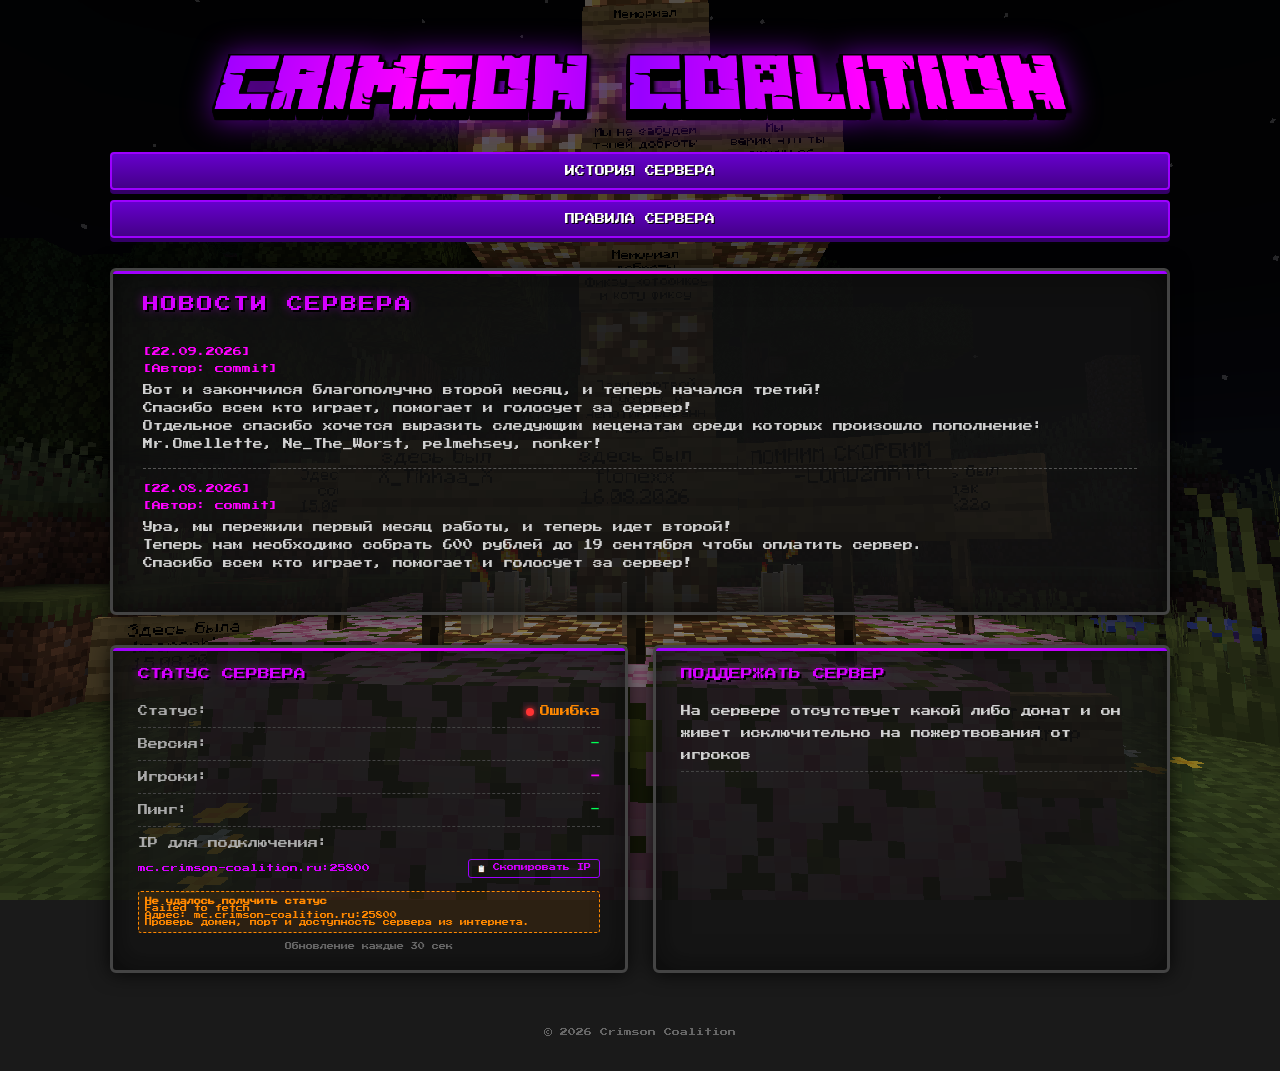
<file: index.html>
<!--

   ___     _                               ___            _ _ _   _             
  / __\ __(_)_ __ ___  ___  ___  _ __     / __\___   __ _| (_) |_(_) ___  _ __  
 / / | '__| | '_ ` _ \/ __|/ _ \| '_ \   / /  / _ \ / _` | | | __| |/ _ \| '_ \ 
/ /__| |  | | | | | | \__ \ (_) | | | | / /__| (_) | (_| | | | |_| | (_) | | | |
\____/_|  |_|_| |_| |_|___/\___/|_| |_| \____/\___/ \__,_|_|_|\__|_|\___/|_| |_|
                                                                                


-->

<!DOCTYPE html>
<html lang="ru">
<head>
    <meta charset="UTF-8">
    <meta name="viewport" content="width=device-width, initial-scale=1.0">
    <title>Crimson Coalition — Ванильный сервер без правил</title>
    <link href="https://fonts.googleapis.com/css2?family=Press+Start+2P&display=swap" rel="stylesheet">
    <link rel="stylesheet" href="style.css">
</head>
<body>

<!-- Yandex.Metrika counter -->
<script type="text/javascript">
    (function(m,e,t,r,i,k,a){
        m[i]=m[i]||function(){(m[i].a=m[i].a||[]).push(arguments)};
        m[i].l=1*new Date();
        for (var j = 0; j < document.scripts.length; j++) {if (document.scripts[j].src === r) { return; }}
        k=e.createElement(t),a=e.getElementsByTagName(t)[0],k.async=1,k.src=r,a.parentNode.insertBefore(k,a)
    })(window, document,'script','https://mc.yandex.ru/metrika/tag.js', 'ym');

    ym(92521306, 'init', {clickmap:true, referrer: document.referrer, url: location.href, accurateTrackBounce:true, trackLinks:true});
</script>
<noscript><div><img src="https://mc.yandex.ru/watch/92521306" style="position:absolute; left:-9999px;" alt="" /></div></noscript>
<!-- /Yandex.Metrika counter -->


    <div class="wrapper">

        <div class="logo-container">
            <img src="logo.png" alt="mc.crimson-coalition.ru">
            <a href="history.html" class="donate-btn" style="background: linear-gradient(180deg, #6600cc, #440088); border-color: #9d00ff; box-shadow: 0 4px 0 #330066; margin-top: 10px;">
            История сервера
            </a>

            <a href="rules.html" class="donate-btn" style="background: linear-gradient(180deg, #6600cc, #440088); border-color: #9d00ff; box-shadow: 0 4px 0 #330066; margin-top: 10px;">
            Правила сервера
            </a>

        </div>

        <div class="news-block">
            <div class="news-title">Новости сервера</div>

            <div class="news-item">
                <div class="news-date">[22.09.2026]</div>
                <div class="news-date">[Автор: commit]</div>
                <div class="news-text">
                Вот и закончился благополучно второй месяц, и теперь начался третий!
                </div>    
                <div class="news-text">                         
               Спасибо всем кто играет, помогает и голосует за сервер!
                </div>
                <div class="news-text">       
                Отдельное спасибо хочется выразить следующим меценатам среди которых произошло пополнение: Mr.Omellette, Ne_The_Worst, pelmehsey, nonker!
                </div>
            </div>


            <div class="news-item">
                <div class="news-date">[22.08.2026]</div>
                <div class="news-date">[Автор: commit]</div>
                <div class="news-text">
                Ура, мы пережили первый месяц работы, и теперь идет второй!
                </div>    
                <div class="news-text">                         
                Теперь нам необходимо собрать 600 рублей до 19 сентября чтобы оплатить сервер.
                </div>
                <div class="news-text">       
                Спасибо всем кто играет, помогает и голосует за сервер!
                </div>
            </div>

        </div>

        <div class="widgets-row">

            <div class="widget">
                <div class="widget-title"> Статус сервера</div>
                <div class="server-status">
                    <div class="status-line">
                        <span class="status-label">Статус:</span>
                        <span class="status-value" id="server-status">
                            <span class="offline-dot"></span>Загрузка...
                        </span>
                    </div>
                    <div class="status-line">
                        <span class="status-label">Версия:</span>
                        <span class="status-value" id="server-version">-</span>
                    </div>
                    <div class="status-line">
                        <span class="status-label">Игроки:</span>
                        <span class="status-value player-count" id="player-count">-</span>
                    </div>
                     <div class="status-line">
                        <span class="status-label">Пинг:</span>
                        <span class="status-value" id="server-ping">-</span>
                    </div>
                    <div class="status-line" style="flex-direction: column; align-items: flex-start; gap: 5px;">
                        <span class="status-label">IP для подключения:</span>
                        <div style="display: flex; align-items: center; width: 100%; justify-content: space-between;">
                            <span class="ip-value" id="server-ip-display">-</span>
                            <button class="copy-ip-btn" id="copy-ip-btn">📋 Скопировать IP</button>
                        </div>
                    </div>
                </div>
                <!-- Блок с детальной ошибкой для диагностики -->
                <div class="error-detail" id="error-detail"></div>
                <div class="update-indicator" id="update-indicator">Обновление каждые 30 сек</div>
            </div>

            <div class="widget">
                <div class="widget-title">Поддержать сервер</div>
                <ul class="donate-list">
                    <li>
                        <span class="donate-name">На сервере отсутствует какой либо донат и он живет исключительно на пожертвования от игроков</span>
                    </li>

                    
                    <iframe src="https://yoomoney.ru/quickpay/fundraise/button?billNumber=1JQJDRGFVQ0.260822&" width="330" height="50" frameborder="0" allowtransparency="true" scrolling="no"></iframe>
            </div>
            </div>

        <div class="footer">
            © 2026 Crimson Coalition 
        </div>

    </div>

    <script>
        const SERVER_HOST = 'mc.crimson-coalition.ru';  
        const SERVER_PORT = 25800;              
        const UPDATE_INTERVAL = 30000;

        const SERVER_IP = `${SERVER_HOST}:${SERVER_PORT}`;

        const statusEl = document.getElementById('server-status');
        const versionEl = document.getElementById('server-version');
        const playersEl = document.getElementById('player-count');
        const pingEl = document.getElementById('server-ping');
        const ipDisplayEl = document.getElementById('server-ip-display');
        const copyBtn = document.getElementById('copy-ip-btn');
        const indicatorEl = document.getElementById('update-indicator');
        const donateBtn = document.getElementById('donate-btn');
        const errorDetailEl = document.getElementById('error-detail');

        ipDisplayEl.textContent = SERVER_IP;

        function showError(title, detail) {
            statusEl.innerHTML = '<span class="offline-dot"></span>Ошибка';
            statusEl.className = 'status-value error';
            errorDetailEl.innerHTML = `<strong>${title}</strong><br>${detail}`;
            errorDetailEl.classList.add('visible');
            console.error('[ANARCHY STATUS]', title, detail);
        }

        function clearError() {
            errorDetailEl.classList.remove('visible');
            errorDetailEl.innerHTML = '';
        }

        async function fetchServerStatus() {
            indicatorEl.classList.add('updating');
            indicatorEl.textContent = 'Обновление...';

            try {
                const response = await fetch(`https://api.mcsrvstat.us/3/${SERVER_IP}`);

                if (!response.ok) {
                    throw new Error(`HTTP ${response.status} ${response.statusText}`);
                }

                const data = await response.json();
                clearError();

                if (data.online) {
                    statusEl.innerHTML = '<span class="online-dot"></span>Online';
                    statusEl.className = 'status-value';
                    versionEl.textContent = data.version || 'Unknown';

                    const online = data.players?.online || 0;
                    const max = data.players?.max || 0;
                    playersEl.textContent = `${online} / ${max}`;
                    pingEl.textContent = data.debug?.ping ? '✓ Все в порядке' : 'N/A';
                } else {
                    statusEl.innerHTML = '<span class="offline-dot"></span>Offline';
                    statusEl.className = 'status-value offline';
                    versionEl.textContent = '-';
                    playersEl.textContent = '-';
                    pingEl.textContent = '-';
                }
            } catch (error) {

                showError(
                    'Не удалось получить статус',
                    `${error.message}<br>Адрес: ${SERVER_IP}<br>Проверь домен, порт и доступность сервера из интернета.`
                );
            } finally {
                setTimeout(() => {
                    indicatorEl.classList.remove('updating');
                    indicatorEl.textContent = 'Обновление каждые 30 сек';
                }, 1000);
            }
        }

        copyBtn.addEventListener('click', () => {
            navigator.clipboard.writeText(SERVER_IP).then(() => {
                copyBtn.textContent = '✓ Скопировано!';
                copyBtn.classList.add('copied');
                setTimeout(() => {
                    copyBtn.textContent = '📋 Скопировать';
                    copyBtn.classList.remove('copied');
                }, 2000);
            }).catch(() => {
                const textarea = document.createElement('textarea');
                textarea.value = SERVER_IP;
                document.body.appendChild(textarea);
                textarea.select();
                document.execCommand('copy');
                document.body.removeChild(textarea);
                copyBtn.textContent = '✓ Скопировано!';
                copyBtn.classList.add('copied');
                setTimeout(() => {
                    copyBtn.textContent = '📋 Скопировать';
                    copyBtn.classList.remove('copied');
                }, 2000);
            });
        });

        document.addEventListener('DOMContentLoaded', () => {
            fetchServerStatus();
            setInterval(fetchServerStatus, UPDATE_INTERVAL);
        });
    </script>
</body>
</html>
</file>
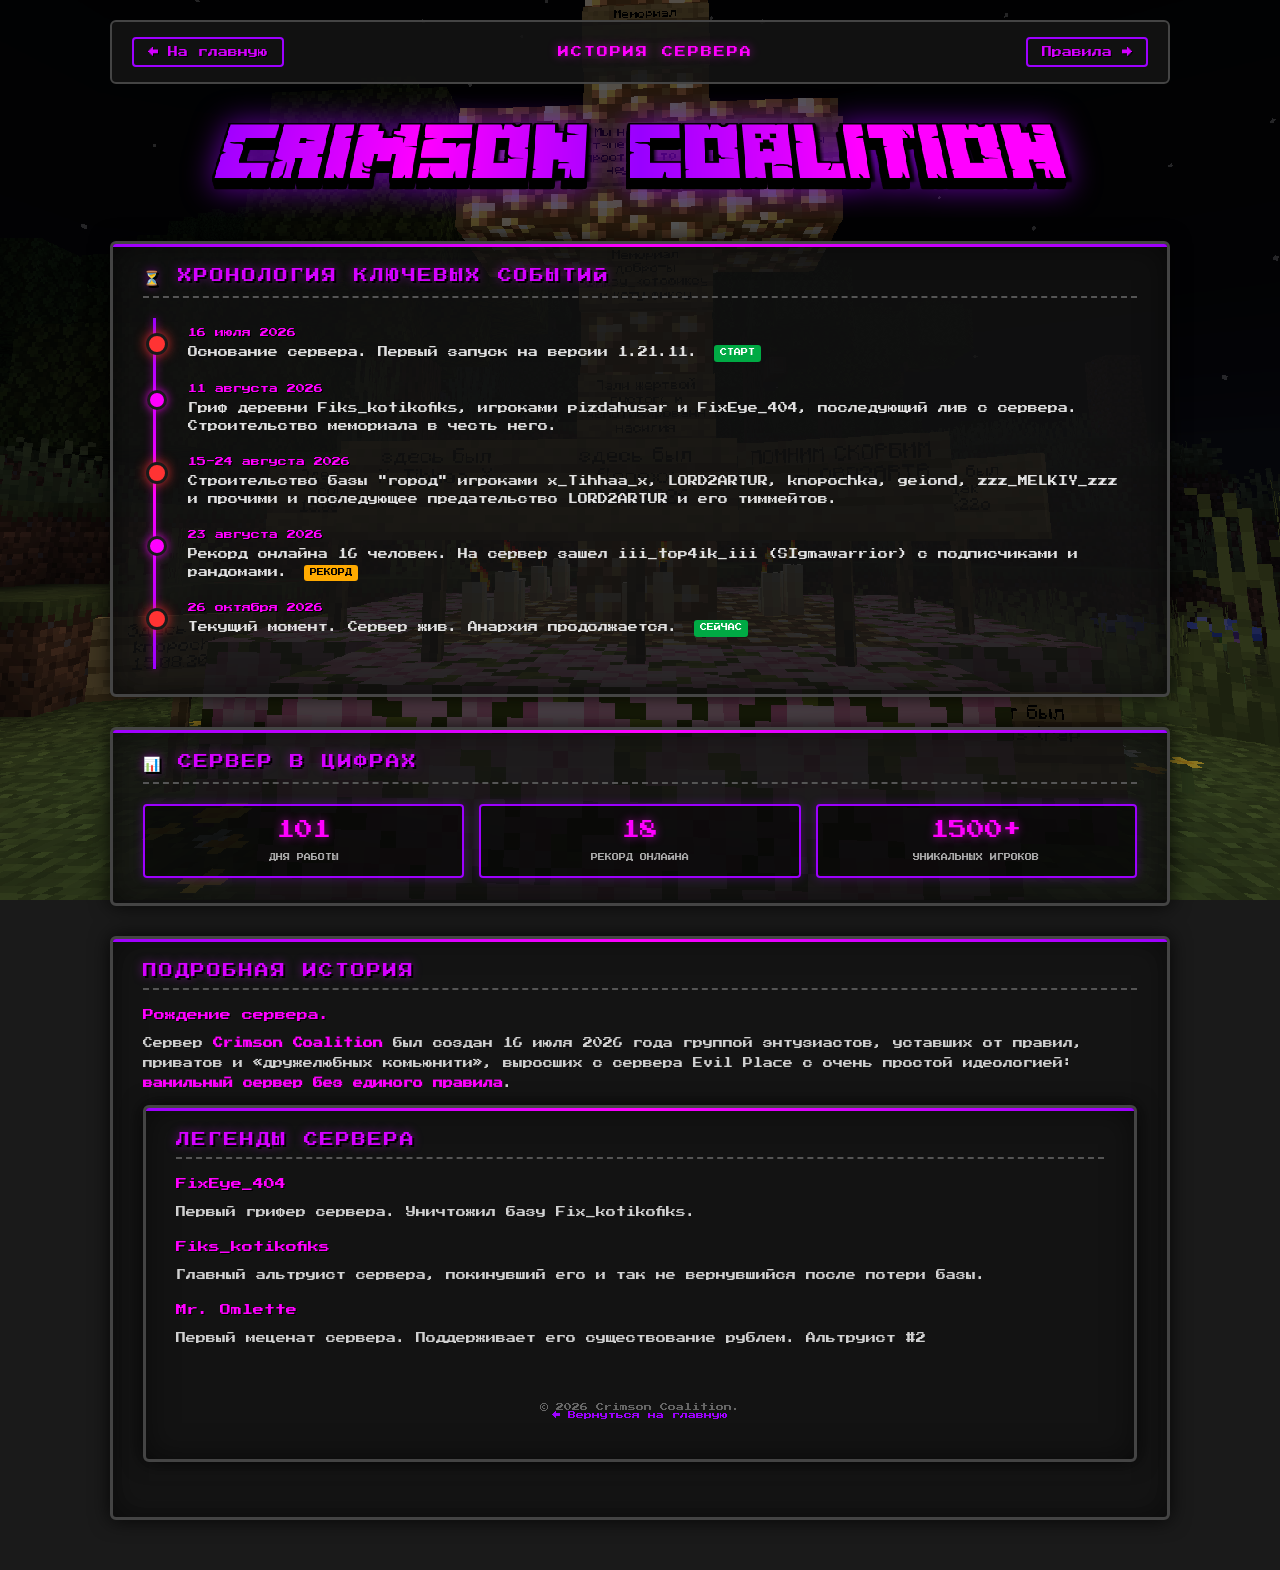
<file: history.html>
<!--

   ___     _                               ___            _ _ _   _             
  / __\ __(_)_ __ ___  ___  ___  _ __     / __\___   __ _| (_) |_(_) ___  _ __  
 / / | '__| | '_ ` _ \/ __|/ _ \| '_ \   / /  / _ \ / _` | | | __| |/ _ \| '_ \ 
/ /__| |  | | | | | | \__ \ (_) | | | | / /__| (_) | (_| | | | |_| | (_) | | | |
\____/_|  |_|_| |_| |_|___/\___/|_| |_| \____/\___/ \__,_|_|_|\__|_|\___/|_| |_|
                                                                                


-->


<!DOCTYPE html>
<html lang="ru">
<head>
    <meta charset="UTF-8">
    <meta name="viewport" content="width=device-width, initial-scale=1.0">
    <title>Crimson Coalition — История сервера</title>
    <link href="https://fonts.googleapis.com/css2?family=Press+Start+2P&display=swap" rel="stylesheet">
    <link rel="stylesheet" href="style.css">
</head>
<body>
    <div class="wrapper">

        <!-- навигацьоне -->
        <div class="top-nav">
        <a href="index.html" class="nav-back">← На главную</a>
        <div class="nav-title"> История сервера</div>
        <a href="rules.html" class="nav-back">Правила →</a>
        </div>

        <!-- логотайп -->
        <div class="logo-container">
            <img src="logo.png" alt="mc.crimson-coalition.ru">
        </div>

        <!-- хронолоджи -->
        <div class="content-block">
            <div class="block-title">⏳ Хронология ключевых событий</div>

            <div class="timeline">

                <div class="timeline-item important">
                    <div class="timeline-date">16 июля 2026</div>
                    <div class="timeline-event">
                        Основание сервера. Первый запуск на версии 1.21.11.
                        <span class="tag tag-start">Старт</span>
                    </div>
                </div>

                <div class="timeline-item">
                    <div class="timeline-date">11 августа 2026</div>
                    <div class="timeline-event">
                        Гриф деревни Fiks_kotikofiks, игроками pizdahusar и FixEye_404, последующий лив с сервера. Строительство мемориала в честь него.
                    </div>
                </div>

                <div class="timeline-item important">
                    <div class="timeline-date">15-24 августа 2026</div>
                    <div class="timeline-event">
                        Строительство базы "город" игроками x_Tihhaa_x, LORD2ARTUR, knopochka, geiond, zzz_MELKIY_zzz и прочими
                        и последующее предательство LORD2ARTUR и его тиммейтов.
                    </div>
                </div>

                <div class="timeline-item">
                    <div class="timeline-date">23 августа 2026</div>
                    <div class="timeline-event">
                        Рекорд онлайна 16 человек. На сервер зашел iii_top4ik_iii (SIgmawarrior) с подписчиками и рандомами. 
                        <span class="tag tag-record">Рекорд</span>
                    </div>
                </div>

                <div class="timeline-item important">
                    <div class="timeline-date">26 октября 2026</div>
                    <div class="timeline-event">
                        Текущий момент. Сервер жив. Анархия продолжается.
                        <span class="tag tag-start">Сейчас</span>
                    </div>
                </div>

            </div>
        </div>

        <!-- стата -->
        <div class="content-block">
            <div class="block-title">📊 Сервер в цифрах</div>
            <div class="stats-grid">
                <div class="stat-card">
                    <span class="stat-value">101</span>
                    <span class="stat-label">Дня работы</span>
                </div>
                <div class="stat-card">
                    <span class="stat-value">18</span>
                    <span class="stat-label">Рекорд онлайна</span>
                </div>
                <div class="stat-card">
                    <span class="stat-value">1500+</span>
                    <span class="stat-label">Уникальных игроков</span>
                </div>
            </div>
        </div>

        <!-- лор -->
        <div class="content-block">
            <div class="block-title"> Подробная история</div>

            <div class="block-subtitle"> Рождение сервера.</div>
            <div class="block-text">
                Сервер <strong>Crimson Coalition</strong> был создан 16 июля 2026 года группой энтузиастов, уставших от правил, приватов и «дружелюбных комьюнити», выросших с сервера Evil Place с очень простой идеологией: <strong>ванильный сервер без единого правила</strong>. 
        </div>

        <!-- legens never dieeeeee -->
        <div class="content-block">
            <div class="block-title">Легенды сервера</div>

            <div class="block-subtitle">FixEye_404</div>
            <div class="block-text">
                Первый грифер сервера. Уничтожил базу Fix_kotikofiks.
            </div>

            <div class="block-subtitle">Fiks_kotikofiks</div>
            <div class="block-text">
                Главный альтруист сервера, покинувший его и так не вернувшийся после потери базы. 
            </div>

            <div class="block-subtitle">Mr. Omlette</div>
            <div class="block-text">
                Первый меценат сервера. Поддерживает его существование рублем. Альтруист #2
            </div>

        <!-- подвал -->
        <div class="footer">
            © 2026 Crimson Coalition.<br>
            <a href="index.html" style="color: #9d00ff; text-decoration: none;">← Вернуться на главную</a>
        </div>

    </div>
</body>
</html>
</file>
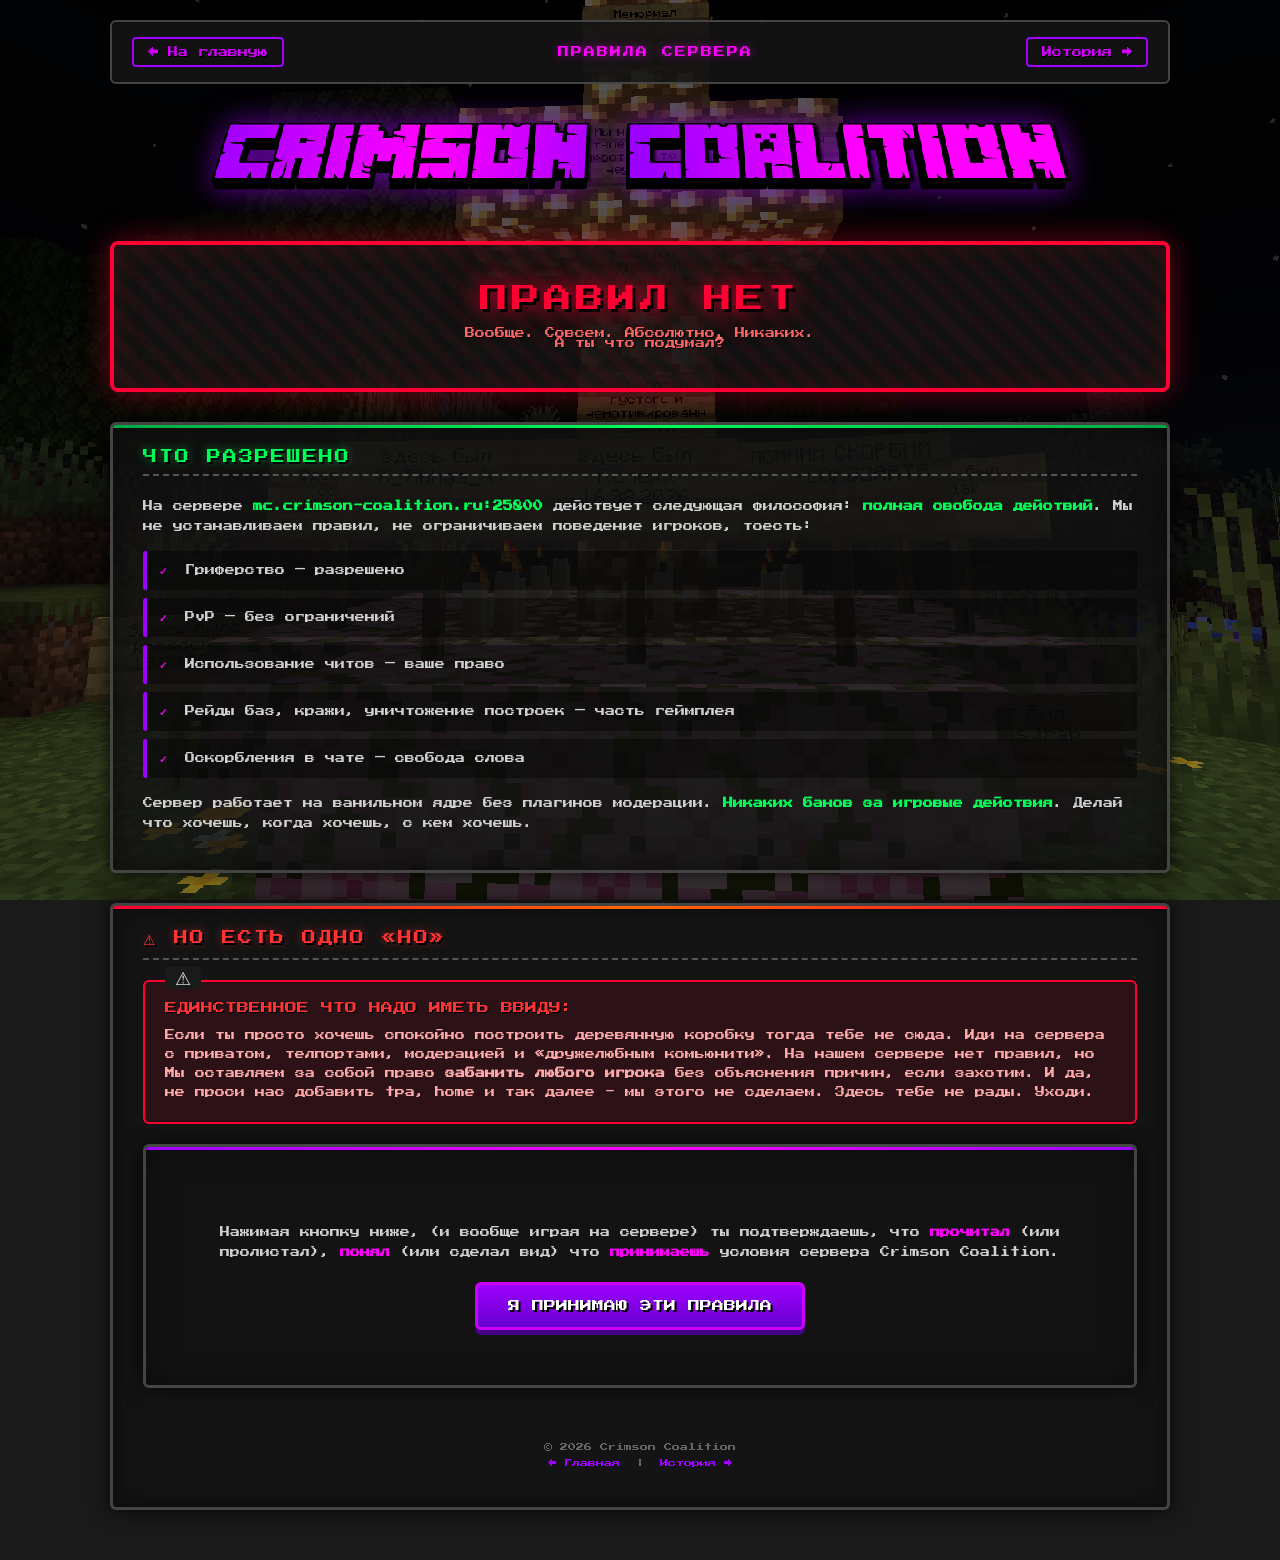
<file: rules.html>
<!--

   ___     _                               ___            _ _ _   _             
  / __\ __(_)_ __ ___  ___  ___  _ __     / __\___   __ _| (_) |_(_) ___  _ __  
 / / | '__| | '_ ` _ \/ __|/ _ \| '_ \   / /  / _ \ / _` | | | __| |/ _ \| '_ \ 
/ /__| |  | | | | | | \__ \ (_) | | | | / /__| (_) | (_| | | | |_| | (_) | | | |
\____/_|  |_|_| |_| |_|___/\___/|_| |_| \____/\___/ \__,_|_|_|\__|_|\___/|_| |_|
                                                                                


-->


<!DOCTYPE html>
<html lang="ru">
<head>
    <meta charset="UTF-8">
    <meta name="viewport" content="width=device-width, initial-scale=1.0">
    <title>Crimson Coalition — Правила сервера</title>
    <link href="https://fonts.googleapis.com/css2?family=Press+Start+2P&display=swap" rel="stylesheet">
    <link rel="stylesheet" href="style.css">
</head>
<body>
    <div class="wrapper">


<!-- Yandex.Metrika counter -->
<script type="text/javascript">
    (function(m,e,t,r,i,k,a){
        m[i]=m[i]||function(){(m[i].a=m[i].a||[]).push(arguments)};
        m[i].l=1*new Date();
        for (var j = 0; j < document.scripts.length; j++) {if (document.scripts[j].src === r) { return; }}
        k=e.createElement(t),a=e.getElementsByTagName(t)[0],k.async=1,k.src=r,a.parentNode.insertBefore(k,a)
    })(window, document,'script','https://mc.yandex.ru/metrika/tag.js', 'ym');

    ym(92521306, 'init', {clickmap:true, referrer: document.referrer, url: location.href, accurateTrackBounce:true, trackLinks:true});
</script>
<noscript><div><img src="https://mc.yandex.ru/watch/92521306" style="position:absolute; left:-9999px;" alt="" /></div></noscript>
<!-- /Yandex.Metrika counter -->


        <!-- навигацьоне -->
        <div class="top-nav">
            <a href="index.html" class="nav-back">← На главную</a>
            <div class="nav-title">Правила сервера</div>
            <a href="history.html" class="nav-back">История →</a>
        </div>

        <!-- лого -->
        <div class="logo-container">
            <img src="logo.png" alt="mc.crimson-coalition.ru">
        </div>

        
        <div class="no-rules-banner">
            <div class="no-rules-text">ПРАВИЛ НЕТ</div>
            <div class="no-rules-sub">
                Вообще. Совсем. Абсолютно. Никаких.<br>
                А ты что подумал?
            </div>
        </div>

        
        <div class="content-block green">
            <div class="block-title green">Что разрешено</div>
            <div class="block-text">
                На сервере <strong class="green">mc.crimson-coalition.ru:25800</strong> действует следующая философия: <strong class="green">полная свобода действий</strong>. Мы не устанавливаем правил, не ограничиваем поведение игроков, тоесть:
            </div>

            <ul class="rules-list">
                <li><span class="num">✓</span> Гриферство — разрешено</li>
                <li><span class="num">✓</span> PvP — без ограничений</li>
                <li><span class="num">✓</span> Использование читов — ваше право</li>
                <li><span class="num">✓</span> Рейды баз, кражи, уничтожение построек — часть геймплея</li>
                <li><span class="num">✓</span> Оскорбления в чате — свобода слова</li>
            </ul>

            <div class="block-text">
                Сервер работает на ванильном ядре без плагинов модерации. <strong class="green">Никаких банов за игровые действия</strong>. Делай что хочешь, когда хочешь, с кем хочешь.
            </div>
        </div>

        
        <div class="content-block red">
            <div class="block-title red">⚠ НО ЕСТЬ ОДНО «НО»</div>

            <div class="warning-box">
                <div class="warning-title">Единственное что надо иметь ввиду:</div>
                <div class="warning-text">
                    Если ты просто хочешь спокойно построить деревянную коробку тогда тебе не сюда. Иди на сервера с приватом, телпортами, модерацией и «дружелюбным комьюнити». На нашем сервере нет правил, но Мы оставляем за собой право <strong>забанить любого игрока</strong> без объяснения причин,
                    если захотим. И да, не проси нас добавить tpa, home и так далее - мы этого не сделаем.
                    Здесь тебе не рады. Уходи<strong class="red"></strong>.
                </div>
            </div>
        
        <div class="content-block">
            <div class="accept-section">
                <div class="block-text" style="margin-bottom: 20px;">
                    Нажимая кнопку ниже, (и вообще играя на сервере) ты подтверждаешь, что <strong>прочитал</strong> (или пролистал), <strong>понял</strong> (или сделал вид) что <strong>принимаешь</strong> условия сервера Crimson Coalition.
                </div>

                <button class="accept-btn" id="accept-btn">
                     Я принимаю эти правила
                </button>

                <div class="accept-message" id="accept-message">
                     Добро пожаловать на анархию. Удачи, ведь она тебе понадобится.
                </div>
            </div>
        </div>

        <!-- подвал -->
        <div class="footer">
            © 2026 Crimson Coalition<br><br>
            <a href="index.html">← Главная</a> &nbsp;|&nbsp;
            <a href="history.html">История →</a>
        </div>

    </div>

    <script>
        const acceptBtn = document.getElementById('accept-btn');
        const acceptMessage = document.getElementById('accept-message');

        acceptBtn.addEventListener('click', () => {
            acceptBtn.classList.add('accepted');
            acceptBtn.textContent = '✓ Правила приняты';
            acceptMessage.classList.add('visible');

            
            localStorage.setItem('anarchy_rules_accepted', 'true');
            localStorage.setItem('anarchy_rules_date', new Date().toISOString());

            
            createConfetti();
        });

        
        if (localStorage.getItem('anarchy_rules_accepted') === 'true') {
            acceptBtn.classList.add('accepted');
            acceptBtn.textContent = '✓ Правила уже приняты';
            acceptMessage.classList.add('visible');
            acceptMessage.textContent = '✅ Ты уже принимал правила. Добро пожаловать обратно...';
        }

        function createConfetti() {
            const colors = ['#9d00ff', '#ff00ff', '#ff0033', '#00ff55', '#ffaa00'];
            for (let i = 0; i < 30; i++) {
                const confetti = document.createElement('div');
                confetti.style.cssText = `
                    position: fixed;
                    width: 8px;
                    height: 8px;
                    background: ${colors[Math.floor(Math.random() * colors.length)]};
                    left: ${Math.random() * 100}vw;
                    top: -10px;
                    z-index: 9999;
                    pointer-events: none;
                    border-radius: ${Math.random() > 0.5 ? '50%' : '0'};
                `;
                document.body.appendChild(confetti);

                const duration = 2000 + Math.random() * 2000;
                confetti.animate([
                    { transform: 'translateY(0) rotate(0deg)', opacity: 1 },
                    { transform: `translateY(100vh) rotate(${Math.random() * 720}deg)`, opacity: 0 }
                ], {
                    duration: duration,
                    easing: 'cubic-bezier(0.25, 0.46, 0.45, 0.94)'
                }).onfinish = () => confetti.remove();
            }
        }
    </script>
</body>
</html>
</file>
<file: style.css>
* {
    margin: 0;
    padding: 0;
    box-sizing: border-box;
}

body {
    font-family: 'Press Start 2P', monospace;
    color: #e0e0e0;
    min-height: 100vh;
    background: #1a1a1a url('background.png') no-repeat center center fixed;
    background-size: cover;
    image-rendering: pixelated;
}

body::before {
    content: '';
    position: fixed;
    top: 0; left: 0;
    width: 100%; height: 100%;
    background: rgba(0, 0, 0, 0.45);
    z-index: 0;
    pointer-events: none;
}


body.dark-overlay::before {
    background: rgba(0, 0, 0, 0.55);
}


.wrapper {
    position: relative;
    z-index: 1;
    max-width: 1100px;
    margin: 0 auto;
    padding: 20px;
}

.wrapper.wide {
    max-width: 1300px;
}

.top-nav {
    display: flex;
    justify-content: space-between;
    align-items: center;
    padding: 15px 20px;
    background: rgba(20, 20, 20, 0.85);
    border: 2px solid #444;
    border-radius: 6px;
    margin-bottom: 25px;
    flex-wrap: wrap;
    gap: 10px;
}

.nav-back {
    font-size: 10px;
    color: #d400ff;
    text-decoration: none;
    padding: 8px 14px;
    border: 2px solid #9d00ff;
    border-radius: 4px;
    transition: all 0.2s;
    text-shadow: 1px 1px 0 #000;
}

.nav-back:hover {
    background: rgba(157, 0, 255, 0.2);
    color: #ff00ff;
    transform: translateY(-1px);
}

.nav-title {
    font-size: 11px;
    color: #ff00ff;
    text-shadow: 0 0 10px rgba(255, 0, 255, 0.5);
    text-transform: uppercase;
    letter-spacing: 2px;
}



.logo-container {
    width: 100%;
    text-align: center;
    margin: 20px 0 30px 0;
}

.logo-container img {
    width: 100%;
    max-width: 900px;
    height: auto;
    display: block;
    margin: 0 auto;
    image-rendering: pixelated;
    filter: drop-shadow(0 0 15px rgba(157, 0, 255, 0.6));
}


.content-block {
    background: rgba(20, 20, 20, 0.78);
    border: 3px solid #444;
    border-radius: 6px;
    padding: 25px 30px;
    margin-bottom: 30px;
    box-shadow: 0 0 20px rgba(0, 0, 0, 0.8), inset 0 0 30px rgba(0, 0, 0, 0.5);
    position: relative;
}

.content-block::before {
    content: '';
    position: absolute;
    top: 0; left: 0; right: 0;
    height: 3px;
    background: linear-gradient(90deg, #9d00ff, #ff00ff, #9d00ff);
    border-radius: 6px 6px 0 0;
}

.content-block.red::before {
    background: linear-gradient(90deg, #ff0033, #ff6600, #ff0033);
}

.content-block.green::before {
    background: linear-gradient(90deg, #00aa44, #00ff55, #00aa44);
}

.block-title {
    font-size: 14px;
    color: #d400ff;
    text-transform: uppercase;
    margin-bottom: 20px;
    text-shadow: 2px 2px 0 #000, 0 0 10px rgba(212, 0, 255, 0.5);
    letter-spacing: 2px;
    padding-bottom: 10px;
    border-bottom: 2px dashed #555;
}

.block-title.red {
    color: #ff3333;
    text-shadow: 2px 2px 0 #000, 0 0 10px rgba(255, 51, 51, 0.5);
}

.block-title.green {
    color: #00ff55;
    text-shadow: 2px 2px 0 #000, 0 0 10px rgba(0, 255, 85, 0.5);
}

.block-subtitle {
    font-size: 11px;
    color: #ff00ff;
    margin: 20px 0 12px 0;
    text-shadow: 1px 1px 0 #000;
}

.block-text {
    font-size: 10px;
    line-height: 2;
    color: #d0d0d0;
    margin-bottom: 12px;
}

.block-text strong {
    color: #ff00ff;
}

.block-text .red { color: #ff3333; }
.block-text .green { color: #00ff55; }
.block-text .yellow { color: #ffaa00; }



.footer {
    text-align: center;
    font-size: 8px;
    color: #666;
    margin-top: 40px;
    padding: 15px;
}

.footer a {
    color: #9d00ff;
    text-decoration: none;
}

.footer a:hover {
    color: #ff00ff;
}


.news-block {
    background: rgba(20, 20, 20, 0.75);
    border: 3px solid #444;
    border-radius: 6px;
    padding: 25px 30px;
    margin-bottom: 30px;
    box-shadow: 0 0 20px rgba(0, 0, 0, 0.8), inset 0 0 30px rgba(0, 0, 0, 0.5);
    position: relative;
}

.news-block::before {
    content: '';
    position: absolute;
    top: 0; left: 0; right: 0;
    height: 3px;
    background: linear-gradient(90deg, #9d00ff, #ff00ff, #9d00ff);
    border-radius: 6px 6px 0 0;
}

.news-title {
    font-size: 16px;
    color: #d400ff;
    text-transform: uppercase;
    margin-bottom: 20px;
    text-shadow: 2px 2px 0 #000, 0 0 10px rgba(212, 0, 255, 0.5);
    letter-spacing: 2px;
}

.news-item {
    border-bottom: 1px dashed #555;
    padding: 15px 0;
}

.news-item:last-child {
    border-bottom: none;
}

.news-date {
    font-size: 9px;
    color: #ff00ff;
    margin-bottom: 8px;
}

.news-text {
    font-size: 10px;
    line-height: 1.8;
    color: #d0d0d0;
}

.widgets-row {
    display: flex;
    gap: 25px;
    flex-wrap: wrap;
}

.widget {
    flex: 1;
    min-width: 280px;
    background: rgba(20, 20, 20, 0.75);
    border: 3px solid #444;
    border-radius: 6px;
    padding: 20px 25px;
    box-shadow: 0 0 20px rgba(0, 0, 0, 0.8), inset 0 0 30px rgba(0, 0, 0, 0.5);
    position: relative;
}

.widget::before {
    content: '';
    position: absolute;
    top: 0; left: 0; right: 0;
    height: 3px;
    background: linear-gradient(90deg, #9d00ff, #ff00ff, #9d00ff);
    border-radius: 6px 6px 0 0;
}

.widget-title {
    font-size: 12px;
    color: #d400ff;
    text-transform: uppercase;
    margin-bottom: 15px;
    text-shadow: 2px 2px 0 #000, 0 0 10px rgba(212, 0, 255, 0.5);
}


.server-status {
    font-size: 10px;
    line-height: 2.2;
}

.status-line {
    display: flex;
    justify-content: space-between;
    border-bottom: 1px dashed #444;
    padding: 5px 0;
    align-items: center;
}

.status-line:last-child {
    border-bottom: none;
}

.status-label {
    color: #aaa;
}

.status-value {
    color: #00ff55;
}

.status-value.offline {
    color: #ff3333;
}

.status-value.error {
    color: #ff8800;
}

.status-value.loading {
    color: #ffaa00;
}

.online-dot {
    display: inline-block;
    width: 8px;
    height: 8px;
    background: #00ff55;
    border-radius: 50%;
    margin-right: 6px;
    box-shadow: 0 0 6px #00ff55;
    animation: pulse 1.5s infinite;
}

.offline-dot {
    display: inline-block;
    width: 8px;
    height: 8px;
    background: #ff3333;
    border-radius: 50%;
    margin-right: 6px;
    box-shadow: 0 0 6px #ff3333;
}

@keyframes pulse {
    0%, 100% { opacity: 1; }
    50% { opacity: 0.4; }
}

.player-count {
    color: #ff00ff;
    text-shadow: 0 0 8px rgba(255, 0, 255, 0.6);
    font-weight: bold;
}

.ip-value {
    font-size: 8px;
    color: #d400ff;
    word-break: break-all;
    text-align: right;
}


.error-detail {
    font-size: 7px;
    color: #ff8800;
    margin-top: 8px;
    padding: 6px;
    background: rgba(255, 136, 0, 0.1);
    border: 1px dashed #ff8800;
    border-radius: 3px;
    word-break: break-all;
    display: none;
}

.error-detail.visible {
    display: block;
}

.update-indicator {
    font-size: 7px;
    color: #666;
    text-align: center;
    margin-top: 10px;
}

.update-indicator.updating {
    color: #ff00ff;
    animation: blink 0.5s infinite;
}

@keyframes blink {
    0%, 100% { opacity: 1; }
    50% { opacity: 0.3; }
}


.copy-ip-btn {
    font-size: 7px;
    background: transparent;
    border: 1px solid #9d00ff;
    color: #d400ff;
    padding: 4px 8px;
    border-radius: 3px;
    cursor: pointer;
    font-family: 'Press Start 2P', monospace;
    margin-left: 8px;
    transition: all 0.2s;
}

.copy-ip-btn:hover {
    background: rgba(157, 0, 255, 0.2);
    color: #ff00ff;
}

.copy-ip-btn.copied {
    color: #00ff55;
    border-color: #00ff55;
}


.fundraise-section {
    margin-bottom: 18px;
    padding-bottom: 18px;
    border-bottom: 1px dashed #555;
}

.fundraise-header {
    display: flex;
    justify-content: space-between;
    align-items: baseline;
    margin-bottom: 10px;
    flex-wrap: wrap;
    gap: 8px;
}

.fundraise-amount {
    font-size: 10px;
    color: #ff00ff;
    text-shadow: 0 0 6px rgba(255, 0, 255, 0.5);
}

.fundraise-percent {
    font-size: 10px;
    color: #d400ff;
}

.progress-bar-container {
    width: 100%;
    height: 22px;
    background: rgba(0, 0, 0, 0.6);
    border: 2px solid #444;
    border-radius: 4px;
    overflow: hidden;
    position: relative;
    box-shadow: inset 0 0 10px rgba(0, 0, 0, 0.8);
}

.progress-bar-fill {
    height: 100%;
    background: linear-gradient(90deg, #6600cc, #9d00ff, #ff00ff, #ff00ff);
    background-size: 200% 100%;
    animation: shimmer 3s linear infinite;
    border-radius: 2px;
    transition: width 1s ease-out;
    position: relative;
    box-shadow: 0 0 10px rgba(255, 0, 255, 0.6);
}

.progress-bar-fill::after {
    content: '';
    position: absolute;
    top: 0;
    left: 0;
    right: 0;
    height: 50%;
    background: linear-gradient(180deg, rgba(255, 255, 255, 0.25), transparent);
}

@keyframes shimmer {
    0% { background-position: 200% 0; }
    100% { background-position: -200% 0; }
}

.progress-bar-text {
    position: absolute;
    top: 50%;
    left: 50%;
    transform: translate(-50%, -50%);
    font-size: 7px;
    color: #fff;
    text-shadow: 1px 1px 2px #000, 0 0 4px #000;
    z-index: 2;
    pointer-events: none;
}


.countdown-section {
    margin-top: 12px;
    text-align: center;
}

.countdown-label {
    font-size: 8px;
    color: #aaa;
    margin-bottom: 8px;
    text-transform: uppercase;
}

.countdown-timer {
    display: flex;
    justify-content: center;
    gap: 8px;
    flex-wrap: wrap;
}

.countdown-block {
    background: rgba(0, 0, 0, 0.6);
    border: 2px solid #9d00ff;
    border-radius: 4px;
    padding: 6px 8px;
    min-width: 50px;
    text-align: center;
    box-shadow: 0 0 8px rgba(157, 0, 255, 0.3);
}

.countdown-value {
    font-size: 14px;
    color: #ff00ff;
    text-shadow: 0 0 8px rgba(255, 0, 255, 0.6);
    display: block;
}

.countdown-unit {
    font-size: 6px;
    color: #aaa;
    text-transform: uppercase;
    margin-top: 3px;
    display: block;
}

.countdown-expired {
    font-size: 9px;
    color: #ff3333;
    text-align: center;
    text-shadow: 0 0 8px rgba(255, 51, 51, 0.5);
    animation: blink 1s infinite;
}

.countdown-completed {
    font-size: 9px;
    color: #00ff55;
    text-align: center;
    text-shadow: 0 0 8px rgba(0, 255, 85, 0.5);
}

.deadline-date {
    font-size: 7px;
    color: #888;
    text-align: center;
    margin-top: 8px;
}

.donate-list {
    list-style: none;
    font-size: 10px;
    line-height: 2.2;
}

.donate-list li {
    border-bottom: 1px dashed #444;
    padding: 5px 0;
    display: flex;
    justify-content: space-between;
}

.donate-list li:last-child {
    border-bottom: none;
}

.donate-name {
    color: #d0d0d0;
}

.donate-amount {
    color: #ff00ff;
    text-shadow: 0 0 5px rgba(255, 0, 255, 0.4);
}


.donate-btn {
    display: block;
    width: 100%;
    margin-top: 15px;
    padding: 12px;
    background: linear-gradient(180deg, #9d00ff, #6600cc);
    border: 2px solid #cc00ff;
    border-radius: 4px;
    color: #fff;
    font-family: 'Press Start 2P', monospace;
    font-size: 10px;
    text-align: center;
    cursor: pointer;
    text-transform: uppercase;
    text-shadow: 1px 1px 0 #000;
    box-shadow: 0 4px 0 #440088;
    transition: all 0.1s;
    text-decoration: none;
}

.donate-btn:hover {
    background: linear-gradient(180deg, #aa00ff, #7700dd);
    transform: translateY(-1px);
    box-shadow: 0 5px 0 #550099;
}

.donate-btn:active {
    transform: translateY(3px);
    box-shadow: 0 1px 0 #440088;
}



.timeline {
    position: relative;
    padding: 10px 0 10px 30px;
}

.timeline::before {
    content: '';
    position: absolute;
    left: 10px;
    top: 0;
    bottom: 0;
    width: 3px;
    background: linear-gradient(180deg, #9d00ff, #ff00ff, #9d00ff);
    box-shadow: 0 0 8px rgba(255, 0, 255, 0.5);
}

.timeline-item {
    position: relative;
    margin-bottom: 22px;
    padding-left: 15px;
}

.timeline-item::before {
    content: '';
    position: absolute;
    left: -26px;
    top: 6px;
    width: 14px;
    height: 14px;
    background: #ff00ff;
    border: 3px solid #1a1a1a;
    border-radius: 50%;
    box-shadow: 0 0 10px rgba(255, 0, 255, 0.8);
    z-index: 2;
}

.timeline-item.important::before {
    background: #ff3333;
    box-shadow: 0 0 12px rgba(255, 51, 51, 0.9);
    width: 16px;
    height: 16px;
    left: -27px;
    top: 5px;
}

.timeline-date {
    font-size: 9px;
    color: #ff00ff;
    margin-bottom: 6px;
    text-shadow: 1px 1px 0 #000;
}

.timeline-event {
    font-size: 10px;
    color: #e0e0e0;
    line-height: 1.8;
}

.timeline-event .tag {
    display: inline-block;
    font-size: 7px;
    padding: 2px 6px;
    border-radius: 3px;
    margin-left: 6px;
    vertical-align: middle;
    text-transform: uppercase;
}

.tag-start { background: #00aa44; color: #fff; }
.tag-wipe { background: #ff6600; color: #fff; }
.tag-update { background: #0066ff; color: #fff; }
.tag-event { background: #9d00ff; color: #fff; }
.tag-crisis { background: #ff0033; color: #fff; }
.tag-record { background: #ffaa00; color: #000; }

.stats-grid {
    display: grid;
    grid-template-columns: repeat(auto-fit, minmax(180px, 1fr));
    gap: 15px;
    margin-top: 15px;
}

.stat-card {
    background: rgba(0, 0, 0, 0.5);
    border: 2px solid #9d00ff;
    border-radius: 4px;
    padding: 15px;
    text-align: center;
    box-shadow: 0 0 10px rgba(157, 0, 255, 0.3);
}

.stat-value {
    font-size: 18px;
    color: #ff00ff;
    text-shadow: 0 0 10px rgba(255, 0, 255, 0.6);
    display: block;
    margin-bottom: 6px;
}

.stat-label {
    font-size: 7px;
    color: #aaa;
    text-transform: uppercase;
}


.quote {
    background: rgba(157, 0, 255, 0.1);
    border-left: 4px solid #9d00ff;
    padding: 12px 15px;
    margin: 15px 0;
    font-size: 9px;
    line-height: 1.9;
    color: #d0d0d0;
    font-style: italic;
}

.quote-author {
    display: block;
    margin-top: 8px;
    font-size: 8px;
    color: #ff00ff;
    font-style: normal;
}


.no-rules-banner {
    text-align: center;
    padding: 40px 20px;
    background: rgba(20, 20, 20, 0.85);
    border: 4px solid #ff0033;
    border-radius: 8px;
    margin-bottom: 30px;
    position: relative;
    overflow: hidden;
    box-shadow:
        0 0 30px rgba(255, 0, 51, 0.4),
        inset 0 0 30px rgba(255, 0, 51, 0.1);
}

.no-rules-banner::before {
    content: '';
    position: absolute;
    top: 0; left: 0; right: 0; bottom: 0;
    background: repeating-linear-gradient(
        45deg,
        transparent,
        transparent 10px,
        rgba(255, 0, 51, 0.05) 10px,
        rgba(255, 0, 51, 0.05) 20px
    );
    pointer-events: none;
}

.no-rules-text {
    font-size: 28px;
    color: #ff0033;
    text-shadow:
        3px 3px 0 #000,
        0 0 20px rgba(255, 0, 51, 0.8),
        0 0 40px rgba(255, 0, 51, 0.4);
    letter-spacing: 4px;
    animation: glitch 3s infinite;
    position: relative;
    z-index: 2;
}

.no-rules-sub {
    font-size: 10px;
    color: #ff6666;
    margin-top: 15px;
    text-shadow: 1px 1px 0 #000;
    position: relative;
    z-index: 2;
}

@keyframes glitch {
    0%, 90%, 100% { transform: translate(0); }
    92% { transform: translate(-2px, 1px); }
    94% { transform: translate(2px, -1px); }
    96% { transform: translate(-1px, -1px); }
    98% { transform: translate(1px, 2px); }
}

.rules-list {
    list-style: none;
    margin: 15px 0;
}

.rules-list li {
    font-size: 10px;
    line-height: 1.9;
    padding: 10px 12px;
    margin-bottom: 8px;
    background: rgba(0, 0, 0, 0.4);
    border-left: 4px solid #9d00ff;
    border-radius: 3px;
    color: #d0d0d0;
    transition: all 0.2s;
}

.rules-list li:hover {
    background: rgba(157, 0, 255, 0.1);
    border-left-color: #ff00ff;
    transform: translateX(4px);
}

.rules-list li .num {
    color: #ff00ff;
    margin-right: 8px;
    font-weight: bold;
}

.ban-list li {
    border-left-color: #ff0033;
}

.ban-list li:hover {
    background: rgba(255, 0, 51, 0.1);
    border-left-color: #ff3333;
}

.ban-list li .num {
    color: #ff3333;
}

.warning-box {
    background: rgba(255, 0, 51, 0.1);
    border: 2px solid #ff0033;
    border-radius: 6px;
    padding: 20px;
    margin: 20px 0;
    position: relative;
}

.warning-box::before {
    content: '⚠';
    position: absolute;
    top: -15px;
    left: 20px;
    background: #1a1a1a;
    padding: 0 10px;
    font-size: 18px;
}

.warning-title {
    font-size: 12px;
    color: #ff3333;
    margin-bottom: 12px;
    text-shadow: 1px 1px 0 #000;
    text-transform: uppercase;
}

.warning-text {
    font-size: 10px;
    line-height: 1.9;
    color: #ffaaaa;
}


.accept-section {
    text-align: center;
    padding: 30px 20px;
    margin-top: 20px;
}

.accept-btn {
    display: inline-block;
    padding: 15px 30px;
    background: linear-gradient(180deg, #9d00ff, #6600cc);
    border: 3px solid #cc00ff;
    border-radius: 6px;
    color: #fff;
    font-family: 'Press Start 2P', monospace;
    font-size: 12px;
    cursor: pointer;
    text-transform: uppercase;
    text-shadow: 2px 2px 0 #000;
    box-shadow: 0 5px 0 #440088;
    transition: all 0.1s;
    text-decoration: none;
}

.accept-btn:hover {
    background: linear-gradient(180deg, #aa00ff, #7700dd);
    transform: translateY(-2px);
    box-shadow: 0 7px 0 #550099;
}

.accept-btn:active {
    transform: translateY(4px);
    box-shadow: 0 1px 0 #440088;
}

.accept-btn.accepted {
    background: linear-gradient(180deg, #00aa44, #006622);
    border-color: #00ff55;
    box-shadow: 0 5px 0 #004411;
}

.accept-btn.accepted:hover {
    background: linear-gradient(180deg, #00cc55, #007733);
    box-shadow: 0 7px 0 #005522;
}

.accept-message {
    font-size: 10px;
    color: #00ff55;
    margin-top: 15px;
    text-shadow: 0 0 10px rgba(0, 255, 85, 0.5);
    display: none;
}

.accept-message.visible {
    display: block;
    animation: fadeIn 0.5s;
}

@keyframes fadeIn {
    from { opacity: 0; transform: translateY(-10px); }
    to { opacity: 1; transform: translateY(0); }
}


.search-box {
    background: rgba(20, 20, 20, 0.8);
    border: 2px solid #9d00ff;
    border-radius: 6px;
    padding: 15px 20px;
    margin-bottom: 25px;
    display: flex;
    gap: 10px;
    align-items: center;
    flex-wrap: wrap;
}

.search-box input {
    flex: 1;
    min-width: 200px;
    padding: 10px 14px;
    background: rgba(0, 0, 0, 0.6);
    border: 2px solid #444;
    border-radius: 4px;
    color: #fff;
    font-family: 'Press Start 2P', monospace;
    font-size: 10px;
    outline: none;
    transition: border-color 0.2s;
}

.search-box input:focus {
    border-color: #ff00ff;
    box-shadow: 0 0 10px rgba(255, 0, 255, 0.3);
}

.search-box input::placeholder {
    color: #666;
}

.search-count {
    font-size: 9px;
    color: #aaa;
}


.wiki-layout {
    display: grid;
    grid-template-columns: 280px 1fr;
    gap: 25px;
    align-items: flex-start;
}


.sidebar {
    background: rgba(20, 20, 20, 0.85);
    border: 3px solid #444;
    border-radius: 6px;
    padding: 20px;
    position: sticky;
    top: 20px;
    box-shadow: 0 0 20px rgba(0, 0, 0, 0.8);
    max-height: calc(100vh - 40px);
    overflow-y: auto;
}

.sidebar::-webkit-scrollbar {
    width: 6px;
}

.sidebar::-webkit-scrollbar-thumb {
    background: #9d00ff;
    border-radius: 3px;
}

.sidebar-title {
    font-size: 11px;
    color: #ff00ff;
    text-transform: uppercase;
    margin-bottom: 15px;
    padding-bottom: 10px;
    border-bottom: 2px dashed #555;
    text-shadow: 1px 1px 0 #000;
}

.sidebar-nav {
    list-style: none;
}

.sidebar-nav li {
    margin-bottom: 6px;
}

.sidebar-nav a {
    display: block;
    font-size: 9px;
    color: #d0d0d0;
    text-decoration: none;
    padding: 8px 10px;
    border-left: 3px solid transparent;
    border-radius: 3px;
    transition: all 0.2s;
    line-height: 1.5;
}

.sidebar-nav a:hover {
    background: rgba(157, 0, 255, 0.15);
    color: #ff00ff;
    border-left-color: #9d00ff;
    transform: translateX(3px);
}

.sidebar-nav a.active {
    background: rgba(157, 0, 255, 0.25);
    color: #ff00ff;
    border-left-color: #ff00ff;
    text-shadow: 0 0 8px rgba(255, 0, 255, 0.5);
}

.sidebar-nav .section-label {
    font-size: 8px;
    color: #888;
    text-transform: uppercase;
    padding: 10px 10px 4px 10px;
    margin-top: 5px;
}

.wiki-content {
    min-width: 0;
}

.wiki-section {
    background: rgba(20, 20, 20, 0.78);
    border: 3px solid #444;
    border-radius: 6px;
    padding: 30px;
    margin-bottom: 25px;
    box-shadow: 0 0 20px rgba(0, 0, 0, 0.8), inset 0 0 30px rgba(0, 0, 0, 0.5);
    position: relative;
    scroll-margin-top: 20px;
}

.wiki-section::before {
    content: '';
    position: absolute;
    top: 0; left: 0; right: 0;
    height: 3px;
    background: linear-gradient(90deg, #9d00ff, #ff00ff, #9d00ff);
    border-radius: 6px 6px 0 0;
}

.wiki-section.hidden {
    display: none;
}

.section-title {
    font-size: 16px;
    color: #d400ff;
    text-transform: uppercase;
    margin-bottom: 20px;
    text-shadow: 2px 2px 0 #000, 0 0 10px rgba(212, 0, 255, 0.5);
    letter-spacing: 2px;
    padding-bottom: 12px;
    border-bottom: 2px dashed #555;
}

.section-title .icon {
    margin-right: 8px;
}

.lore-text {
    font-size: 10px;
    line-height: 2.2;
    color: #d0d0d0;
    margin-bottom: 15px;
}

.lore-text strong {
    color: #ff00ff;
}

.lore-text .highlight {
    color: #ffaa00;
}

.lore-text .danger {
    color: #ff3333;
}

.lore-text .epic {
    color: #ff6600;
    text-shadow: 0 0 8px rgba(255, 102, 0, 0.5);
}

.story-block {
    background: rgba(0, 0, 0, 0.5);
    border-left: 4px solid #9d00ff;
    padding: 18px 20px;
    margin: 18px 0;
    border-radius: 0 4px 4px 0;
}

.story-block.epic {
    border-left-color: #ff6600;
    background: rgba(255, 102, 0, 0.08);
}

.story-block.legendary {
    border-left-color: #ff00ff;
    background: rgba(255, 0, 255, 0.08);
}

.story-block.tragic {
    border-left-color: #ff3333;
    background: rgba(255, 51, 51, 0.08);
}

.story-title {
    font-size: 12px;
    color: #ff00ff;
    margin-bottom: 10px;
    text-shadow: 1px 1px 0 #000;
}

.story-block.epic .story-title {
    color: #ff8800;
}

.story-block.legendary .story-title {
    color: #ff00ff;
    text-shadow: 0 0 10px rgba(255, 0, 255, 0.6);
}

.story-block.tragic .story-title {
    color: #ff3333;
}

.story-meta {
    font-size: 8px;
    color: #888;
    margin-bottom: 8px;
    text-transform: uppercase;
}

.story-text {
    font-size: 10px;
    line-height: 2;
    color: #c0c0c0;
}

.wiki-table {
    width: 100%;
    border-collapse: collapse;
    margin: 15px 0;
    font-size: 9px;
}

.wiki-table th {
    background: rgba(157, 0, 255, 0.3);
    color: #ff00ff;
    padding: 10px 12px;
    text-align: left;
    border-bottom: 2px solid #9d00ff;
    text-transform: uppercase;
    font-size: 8px;
}

.wiki-table td {
    padding: 10px 12px;
    border-bottom: 1px dashed #444;
    color: #d0d0d0;
}

.wiki-table tr:hover td {
    background: rgba(157, 0, 255, 0.1);
}

.wiki-table tr:last-child td {
    border-bottom: none;
}

.badge {
    display: inline-block;
    font-size: 7px;
    padding: 3px 7px;
    border-radius: 3px;
    text-transform: uppercase;
    margin-right: 4px;
}

.badge-ok { background: #00aa44; color: #fff; }
.badge-warn { background: #ff6600; color: #fff; }
.badge-danger { background: #ff0033; color: #fff; }
.badge-info { background: #0066ff; color: #fff; }
.badge-purple { background: #9d00ff; color: #fff; }
.badge-legend { background: #ff00ff; color: #fff; box-shadow: 0 0 8px rgba(255, 0, 255, 0.5); }
.badge-hero { background: #00aa44; color: #fff; }
.badge-villain { background: #ff0033; color: #fff; }
.badge-mythic { background: #ff6600; color: #fff; }
.badge-destroyed { background: #666; color: #fff; }
.badge-active { background: #00ff55; color: #000; }


.quote-block {
    background: rgba(157, 0, 255, 0.1);
    border-left: 4px solid #9d00ff;
    padding: 15px 20px;
    margin: 18px 0;
    font-style: italic;
    position: relative;
}

.quote-block::before {
    content: '"';
    font-size: 40px;
    color: #9d00ff;
    position: absolute;
    top: -5px;
    left: 10px;
    opacity: 0.3;
}

.quote-text {
    font-size: 10px;
    line-height: 1.9;
    color: #d0d0d0;
    margin-bottom: 8px;
    position: relative;
    z-index: 1;
}

.quote-author {
    font-size: 9px;
    color: #ff00ff;
    text-align: right;
    font-style: normal;
}

.wiki-section .timeline {
    padding: 20px 0 20px 35px;
}

.wiki-section .timeline::before {
    left: 12px;
}

.wiki-section .timeline-item {
    margin-bottom: 25px;
    padding-left: 20px;
}

.wiki-section .timeline-item::before {
    left: -29px;
    top: 8px;
    width: 16px;
    height: 16px;
}

.wiki-section .timeline-item.epic::before {
    background: #ff6600;
    box-shadow: 0 0 12px rgba(255, 102, 0, 0.9);
}

.wiki-section .timeline-item.tragic::before {
    background: #ff3333;
    box-shadow: 0 0 12px rgba(255, 51, 51, 0.9);
}

.wiki-section .timeline-event {
    font-size: 11px;
    color: #e0e0e0;
    line-height: 1.8;
    margin-bottom: 5px;
}

.wiki-section .timeline-desc {
    font-size: 9px;
    color: #aaa;
    line-height: 1.7;
}


.character-card {
    background: rgba(0, 0, 0, 0.5);
    border: 2px solid #444;
    border-radius: 6px;
    padding: 18px;
    margin: 15px 0;
    display: grid;
    grid-template-columns: 80px 1fr;
    gap: 18px;
    align-items: start;
}

.character-avatar {
    width: 80px;
    height: 80px;
    background: linear-gradient(135deg, #9d00ff, #ff00ff);
    border-radius: 6px;
    display: flex;
    align-items: center;
    justify-content: center;
    font-size: 32px;
    box-shadow: 0 0 15px rgba(255, 0, 255, 0.4);
    flex-shrink: 0;
}

.character-name {
    font-size: 12px;
    color: #ff00ff;
    margin-bottom: 6px;
    text-shadow: 1px 1px 0 #000;
}

.character-title {
    font-size: 8px;
    color: #aaa;
    margin-bottom: 10px;
    text-transform: uppercase;
}

.character-story {
    font-size: 9px;
    line-height: 1.9;
    color: #c0c0c0;
}

.character-stats {
    display: flex;
    gap: 10px;
    margin-top: 10px;
    flex-wrap: wrap;
}

.stat-pill {
    font-size: 7px;
    padding: 4px 8px;
    background: rgba(157, 0, 255, 0.2);
    border: 1px solid #9d00ff;
    border-radius: 3px;
    color: #ff00ff;
}


.location-list {
    list-style: none;
    margin: 15px 0;
}

.location-list li {
    font-size: 10px;
    line-height: 1.9;
    padding: 12px 15px;
    margin-bottom: 10px;
    background: rgba(0, 0, 0, 0.4);
    border-left: 4px solid #9d00ff;
    border-radius: 0 4px 4px 0;
    color: #d0d0d0;
    transition: all 0.2s;
}

.location-list li:hover {
    background: rgba(157, 0, 255, 0.15);
    border-left-color: #ff00ff;
    transform: translateX(5px);
}

.location-name {
    color: #ff00ff;
    font-size: 11px;
    margin-bottom: 4px;
    display: block;
}

.location-coords {
    font-size: 8px;
    color: #888;
    font-family: 'Courier New', monospace;
}

.callout {
    padding: 15px 18px;
    margin: 15px 0;
    border-radius: 4px;
    border-left: 4px solid;
    font-size: 9px;
    line-height: 1.8;
}

.callout-title {
    font-size: 10px;
    margin-bottom: 6px;
    text-transform: uppercase;
}

.callout-info {
    background: rgba(0, 102, 255, 0.1);
    border-color: #0066ff;
    color: #aaccff;
}
.callout-info .callout-title { color: #00aaff; }

.callout-warn {
    background: rgba(255, 102, 0, 0.1);
    border-color: #ff6600;
    color: #ffcc99;
}
.callout-warn .callout-title { color: #ff8800; }

.callout-danger {
    background: rgba(255, 0, 51, 0.1);
    border-color: #ff0033;
    color: #ffaaaa;
}
.callout-danger .callout-title { color: #ff3333; }

.callout-success {
    background: rgba(0, 170, 68, 0.1);
    border-color: #00aa44;
    color: #aaffcc;
}
.callout-success .callout-title { color: #00ff55; }

.callout-lore {
    background: rgba(157, 0, 255, 0.1);
    border-color: #9d00ff;
    color: #ddbbff;
}
.callout-lore .callout-title { color: #d400ff; }

.callout-myth {
    background: rgba(255, 102, 0, 0.1);
    border-color: #ff6600;
    color: #ffcc99;
}
.callout-myth .callout-title { color: #ff8800; }

.callout-warning {
    background: rgba(255, 0, 51, 0.1);
    border-color: #ff0033;
    color: #ffaaaa;
}
.callout-warning .callout-title { color: #ff3333; }

.wiki-list {
    list-style: none;
    margin: 12px 0;
}

.wiki-list li {
    font-size: 10px;
    line-height: 1.9;
    padding: 8px 10px 8px 28px;
    position: relative;
    color: #d0d0d0;
    border-bottom: 1px dashed #333;
}

.wiki-list li:last-child {
    border-bottom: none;
}

.wiki-list li::before {
    content: '◆';
    position: absolute;
    left: 10px;
    color: #ff00ff;
    font-size: 10px;
}

.wiki-list li strong {
    color: #ff00ff;
}


.guide-step {
    display: flex;
    gap: 15px;
    margin-bottom: 15px;
    padding: 15px;
    background: rgba(0, 0, 0, 0.4);
    border-radius: 4px;
    border-left: 3px solid #9d00ff;
}

.step-number {
    flex-shrink: 0;
    width: 40px;
    height: 40px;
    background: linear-gradient(135deg, #9d00ff, #ff00ff);
    border-radius: 50%;
    display: flex;
    align-items: center;
    justify-content: center;
    font-size: 14px;
    color: #fff;
    text-shadow: 2px 2px 0 #000;
    box-shadow: 0 0 10px rgba(255, 0, 255, 0.5);
}

.step-content {
    flex: 1;
}

.step-title {
    font-size: 11px;
    color: #ff00ff;
    margin-bottom: 6px;
}

.step-text {
    font-size: 9px;
    line-height: 1.8;
    color: #d0d0d0;
}

.code-block {
    background: rgba(0, 0, 0, 0.7);
    border: 2px solid #444;
    border-left: 4px solid #9d00ff;
    border-radius: 4px;
    padding: 12px 15px;
    margin: 12px 0;
    font-size: 9px;
    color: #00ff55;
    font-family: 'Courier New', monospace;
    overflow-x: auto;
    position: relative;
}

.code-block .label {
    position: absolute;
    top: 4px;
    right: 8px;
    font-size: 7px;
    color: #666;
    font-family: 'Press Start 2P', monospace;
}


.scroll-top {
    position: fixed;
    bottom: 30px;
    right: 30px;
    width: 50px;
    height: 50px;
    background: linear-gradient(135deg, #9d00ff, #6600cc);
    border: 2px solid #cc00ff;
    border-radius: 50%;
    color: #fff;
    font-size: 18px;
    cursor: pointer;
    display: none;
    align-items: center;
    justify-content: center;
    box-shadow: 0 4px 15px rgba(157, 0, 255, 0.5);
    transition: all 0.2s;
    z-index: 100;
}

.scroll-top:hover {
    transform: translateY(-3px);
    box-shadow: 0 6px 20px rgba(157, 0, 255, 0.7);
}

.scroll-top.visible {
    display: flex;
}


@media (max-width: 900px) {
    .widgets-row {
        flex-direction: column;
    }

    .wiki-layout {
        grid-template-columns: 1fr;
    }

    .sidebar {
        position: static;
        max-height: none;
    }

    .character-card {
        grid-template-columns: 1fr;
    }

    .character-avatar {
        width: 60px;
        height: 60px;
        font-size: 24px;
        margin: 0 auto;
    }

    .section-title {
        font-size: 13px;
    }

    .lore-text {
        font-size: 9px;
    }

    .story-block {
        padding: 14px;
    }

    .wiki-table {
        font-size: 8px;
    }

    .wiki-table th,
    .wiki-table td {
        padding: 6px 8px;
    }
}

@media (max-width: 700px) {
    .news-title {
        font-size: 13px;
    }

    .news-text {
        font-size: 9px;
    }

    .countdown-block {
        min-width: 45px;
        padding: 5px 6px;
    }

    .countdown-value {
        font-size: 12px;
    }

    .block-title {
        font-size: 12px;
    }

    .block-text {
        font-size: 9px;
    }

    .rules-list li {
        font-size: 9px;
    }

    .accept-btn {
        font-size: 10px;
        padding: 12px 20px;
    }

    .no-rules-text {
        font-size: 20px;
    }
}

@media (max-width: 600px) {
    .guide-step {
        flex-direction: column;
    }

    .step-number {
        width: 35px;
        height: 35px;
        font-size: 12px;
    }

    .stats-grid {
        grid-template-columns: 1fr 1fr;
    }
}
</file>
